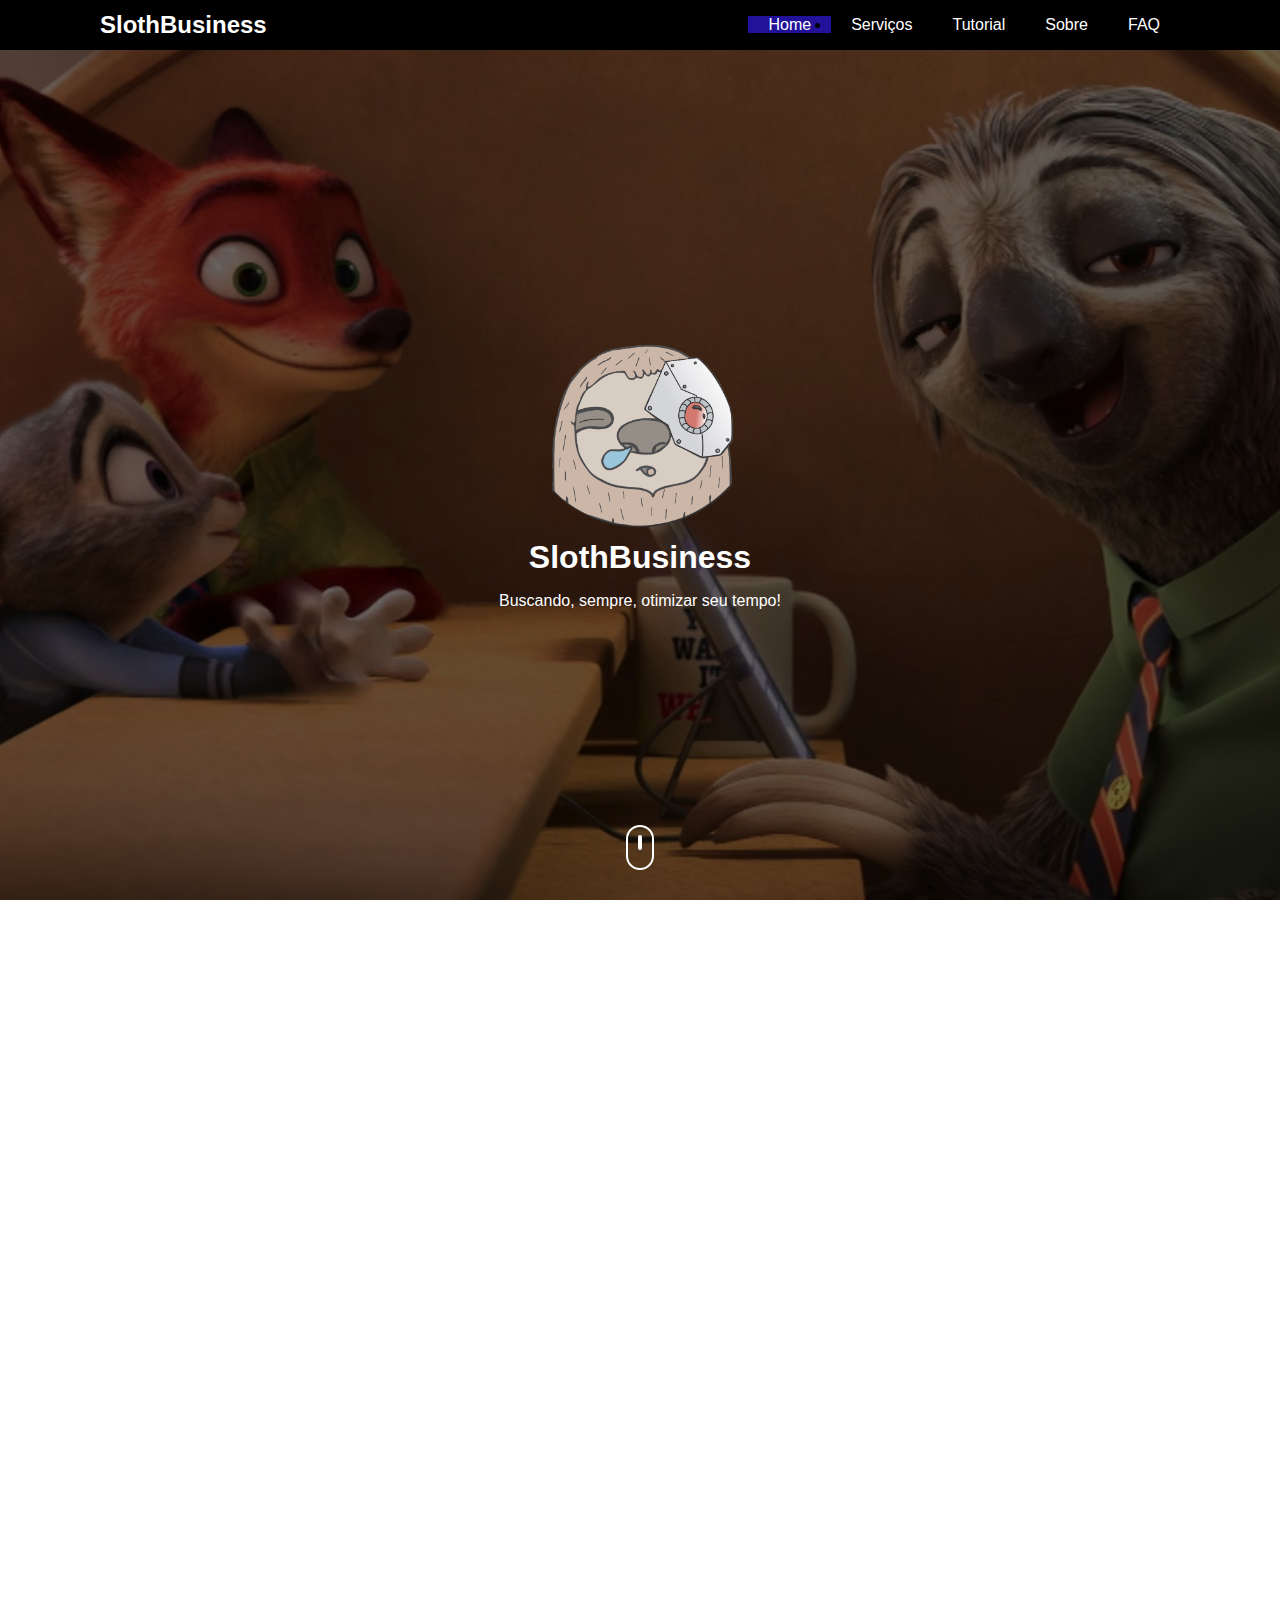
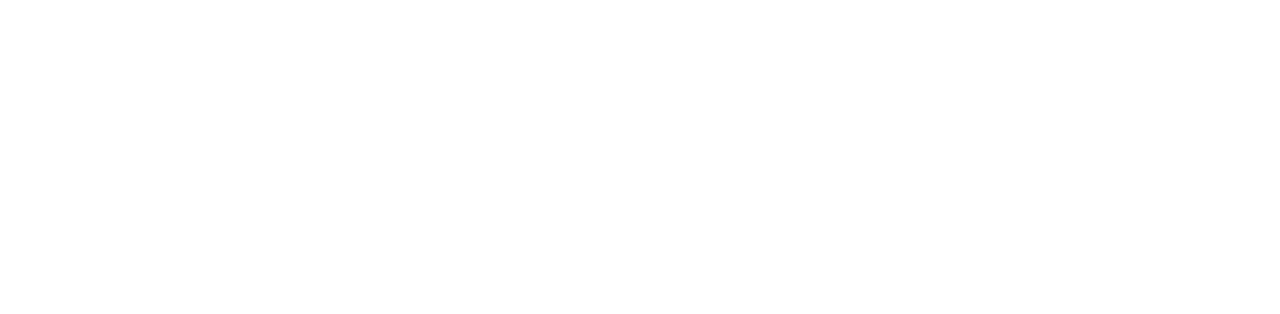
<file: index.html>
<html>

<head>
    <title>SlothView</title>
    <meta charset="UTF-8" name="viewport" content="width=device-width, initial-scale=1.0">
    <link rel="stylesheet" href="estilo.css">
    <link rel="stylesheet" href="https://use.fontawesome.com/releases/v5.8.2/css/all.css"
        integrity="sha384-oS3vJWv+0UjzBfQzYUhtDYW+Pj2yciDJxpsK1OYPAYjqT085Qq/1cq5FLXAZQ7Ay" crossorigin="anonymous">
</head>

<body>
    <!--Cabeçalho OK!!!!!!!!!-->
    <section id="Cabecalho">
        <div class="caixa"></div>
        <div class="usuario">
            <img src="imagens/oie_transparent.png">
            <h1>SlothBusiness</h1>
            <p>Buscando, sempre, otimizar seu tempo!</p>
        </div>
        <div class="scroll">
            <div class="barra-scroll">
                <a href=""><span></span>
                </a>
            </div>
        </div>
    </section>
    <!--NavBar-->
    <header>
        <div class="logo">SlothBusiness</div>
        <nav>
            <ul>
                <li><a href="index.html" class="active">Home</a></li>
                <li><a href="new-servicos.html">Serviços</a></li>
                <li><a href="tutorial.html">Tutorial</a></li>
                <li><a href="sobre.html">Sobre</a></li>
                <li><a href="faq.html">FAQ</a></li>
            </ul>
        </nav>
    </header>
    <!--Sobre-->
    <div class="Sobre-classe" id="sobre">
        <div class="row">
            <div class="menu">
                <img src="imagens/equipe.png" width="900" height="450" class="teste2-img">
            </div>
            <div class="conteudo">
                <h2>Conheça um pouco mais sobre nós!</h2>
                <p> Somos uma empresa de tecnologia dedicada a transformar vidas e tornar sonhos em realidade por meio
                    de softwares, dinâmicos, intuitivos e de alta qualidade, que buscam transformar a sua preguiça em
                    produtividade. Buscamos,ainda, sempre inovar em nossos campos de atuação, incrementando nossos
                    softwares nas mais diversas áreas.</p>
                <p> Além disso, sempre estamos à procura de:</p>
                <p><i class="far fa-check-circle"></i>Garantir um ambiente divertido e agradavél em nossos softwares.
                </p>
                <p><i class="far fa-check-circle"></i>Ampliar nosso campo de atuação.</p>
                <p><i class="far fa-check-circle"></i>Entregar satisfação e qualidade.</p>
                <p>Desde nossa criação, estabelecemos algumas metas a serem batidas ao longo da nossa atuação. Confira
                    algumas, junto da porcentagem de realização de cada uma:</p>
                <div class="row">
                    <div class="coluna2">
                        <h4>Mais de 900 mil usuários:</h4>
                        <div class="meter">
                            <span style="width: 75%"></span>
                        </div>
                    </div>
                </div>
                <div class="row">
                    <div class="mano">
                        <div class="coluna2">
                            <h4>Mais de 1 milhão de downloads:</h4>
                            <div class="meter">
                                <span style="width: 99%"></span>
                            </div>
                        </div>
                    </div>
                </div>
                <div class="row">
                    <div class="man">
                        <div class="coluna2">
                            <h4>Prêmio Software do Ano:</h4>
                            <div class="meter">
                                <span style="width: 99%"></span>
                            </div>
                        </div>
                    </div>
                </div>
            </div>
        </div>
    </div>
    <!--Serviços-->
    <div class="Servicos" id="servicos">
        <div class="container">
            <h1>Serviços oferecidos</h1>
            <p class="resumo">Confira nossos produtos!</p>
            <div class="row">
                <div class="coluna1">
                    <div class="servicos-caixa">
                        <span><i class="fa fa-suitcase"></i>SlothView</span>
                        <p>Aplicativo para procrastinadores</p>
                    </div>
                </div>
                <div class="coluna2">
                    <div class="servicos-caixa">
                        <span><i class="fas fa-code"></i>SlothCode</span>
                        <p>Aplicativo para programadores</p>
                    </div>
                </div>
                <div class="coluna3">
                    <div class="servicos-caixa">
                        <span><i class="fa fa-heartbeat"></i>SlothHealth</span>
                        <p>Aplicativo para quem quer cuidar da saúde</p>
                    </div>
                </div>
            </div>
        </div>
    </div>
    <!--Contato-->
    <footer>
        <div class="Contato" id="contato">
            <div class="container">
                <h1>Contate-nos</h1>
                <div class="row">
                    <div class="coluna4">
                        <i class="fab fa-facebook"></i>
                        <p>SlothBusiness</p>
                    </div>
                    <div class="coluna4">
                        <i class="fab fa-instagram"></i>
                        <p>SlothBusiness</p>
                    </div>
                    <div class="coluna4">
                        <i class="fa fa-envelope"></i>
                        <p>SlothBusiness@ufc.br</p>
                    </div>
                </div>
            </div>
            <div class="footer">
                <p>SlothBusiness<i class="fas fa-copyright">2019</i></p>
            </div>
        </div>
    </footer>
    </section>
</body>

</html>
</file>
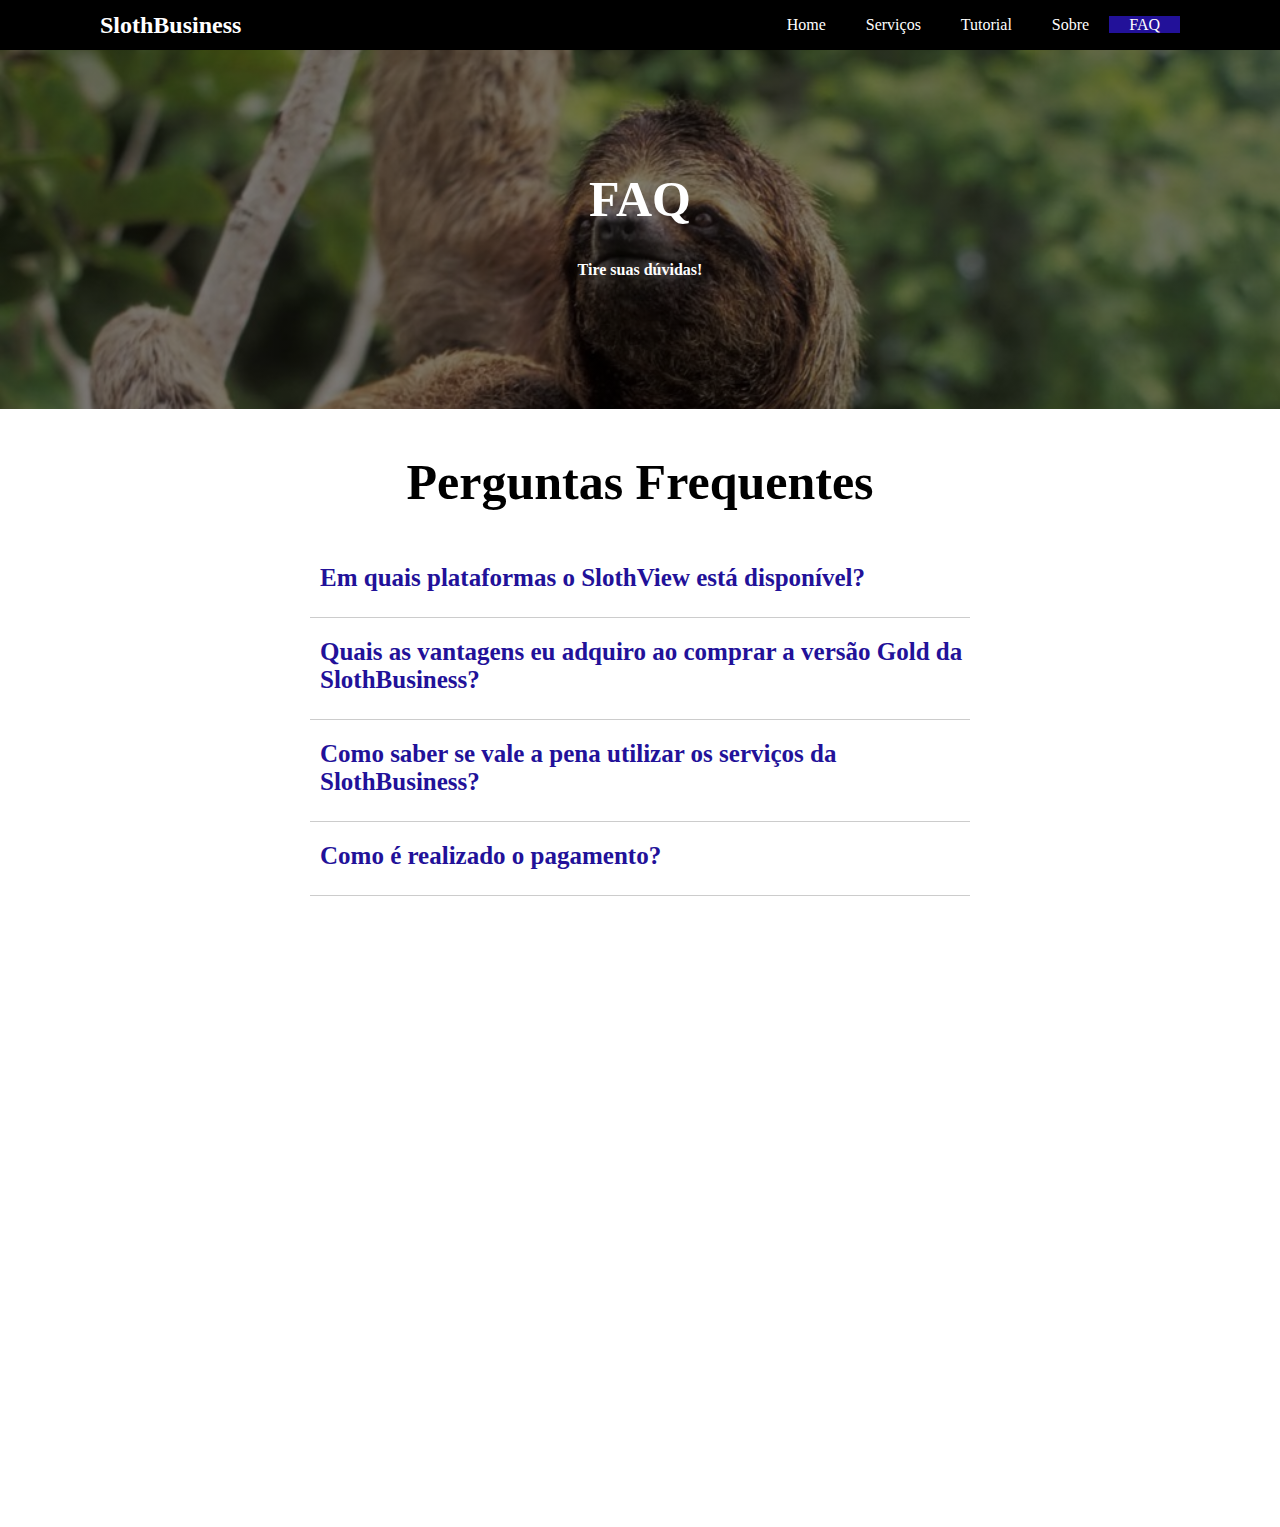
<file: faq.html>
<html>

<head>
    <title>SlothView</title>
    <meta charset="UTF-8" name="viewport" content="width=devide-width, initial-scale=1.0">
    <link rel="stylesheet" href="estilofaq.css">
    <link rel="stylesheet" href="https://use.fontawesome.com/releases/v5.8.2/css/all.css"
        integrity="sha384-oS3vJWv+0UjzBfQzYUhtDYW+Pj2yciDJxpsK1OYPAYjqT085Qq/1cq5FLXAZQ7Ay" crossorigin="anonymous">
</head>

<body>
    <!--NavBar-->
    <header>
        <div class="logo">SlothBusiness</div>
        <nav>
            <ul>
                <li><a href="index.html">Home</a></li>
                <li><a href="new-servicos.html">Serviços</a></li>
                <li><a href="tutorial.html">Tutorial</a></li>
                <li><a href="sobre.html">Sobre</a></li>
                <li><a href="faq.html" class="active">FAQ</a></li>
            </ul>
        </nav>
    </header>
    <!--Faq-->
    <div class="banner-imagem">
        <div class="banner-texto">
            <h1 style="font-size:50px">FAQ</h1>
            <h4>Tire suas dúvidas!</h4>
        </div>
    </div>
    <div class="main">
        <section class="faq">
            <h1 class="faq_h1">Perguntas Frequentes</h1>
            <div class='question'>
                <input type='checkbox' id='question-1'>
                <label class="perguntas_texto" for='question-1'>Em quais plataformas o SlothView está disponível?</label>
                <div class='answer'>
                    - Linux, Windows, Android e iOS.
                </div>
            </div>

            <div class='question'>
                <input type='checkbox' id='question-2'>
                <label for='question-2'>Quais as vantagens eu adquiro ao comprar a versão Gold da SlothBusiness?</label>
                <div class='answer'>
                    - Ao comprar SlothGold o cliente adquire todos os serviços da SlothBusiness, que incluem SlothView,
                    SlothHealth e SlothCode. Além de um desconto pelos produtos e serviços anuais.
                </div>
            </div>
            <div class='question'>
                <input type='checkbox' id='question-3'>
                <label for='question-3'>Como saber se vale a pena utilizar os serviços da SlothBusiness?</label>
                <div class='answer'>
                    - A SlothBusiness permite a novos usuários 1 mês de teste gratuito de todos os serviços, para que o
                    cliente possa experimentar e avaliar os produtos.
                </div>
            </div>
            <div class='question'>
                <input type='checkbox' id='question-4'>
                <label for='question-4'>Como é realizado o pagamento?</label>
                <div class='answer'>
                    - O pagamento da mensalidade ou do plano anual é realizado atráves do Boleto Bancário, Débito ou
                    Crédito.
                </div>
            </div>
            <div class='question'>
                <input type='checkbox' id='question-5'>
                <label class="perguntas_texto" for='question-5'>Como funciona o cancelamento?</label>
                <div class='answer'>
                    - O cancelamento pode ser feito através do email: cancelamento@slothbusiness.com, e se for um plano
                    anual, nós devolveremos o valor dos meses remanecentes.
                </div>
            </div>

            <div class='question'>
                <input type='checkbox' id='question-6'>
                <label for='question-6'>Posso assinar mais de um serviço ao mesmo tempo?</label>
                <div class='answer'>
                    - Claro que pode. Nós possuimos pacotes do tamanho perfeito para você e, se não gostar dos pacotes, você
                    pode comprar indivudualmente os produtos do seu interesse.
                </div>
            </div>
            <div class='question'>
                <input type='checkbox' id='question-7'>
                <label for='question-7'>Posso acessar minha conta SlothView em múltiplos dispositivos?</label>
                <div class='answer'>
                    - A SlothBusiness pensando na sua comodidade permite que uma mesma conta seja acessada em múltiplos
                    dispositivos de acordo com sua necessidade.
                </div>
            </div>
            <div class='question'>
                <input type='checkbox' id='question-8'>
                <label for='question-8'>Posso confiar nos produtos SlothBusiness?</label>
                <div class='answer'>
                    - A nossa empresa é formada por profissionais de alto nível da Universidade Federal do Ceará, formados
                    em Computação, além de sermos referência no mundo todo com os nossos softwares.
                    Se você ainda não confia nos nossos produtos, experimente o mês grátis.
                </div>
            </div>
        </div>
    </section>


    <!--Contato-->
    <div class="Contato" id="contato">
        <div class="container">
            <h1>Contate-nos</h1>
            <div class="row">
                <div class="coluna4">
                    <i class="fab fa-facebook"></i>
                    <p>SlothBusiness</p>
                </div>
                <div class="coluna4">
                    <i class="fab fa-instagram"></i>
                    <p>SlothBusiness</p>
                </div>
                <div class="coluna4">
                    <i class="fa fa-envelope"></i>
                    <p>SlothBusiness@ufc.br</p>
                </div>
            </div>
        </div>
        <div class="footer">
            <p>SlothBusiness<i class="fas fa-copyright">2019</i></p>
        </div>
    </div>
    </section>
</body>

</html>
</file>
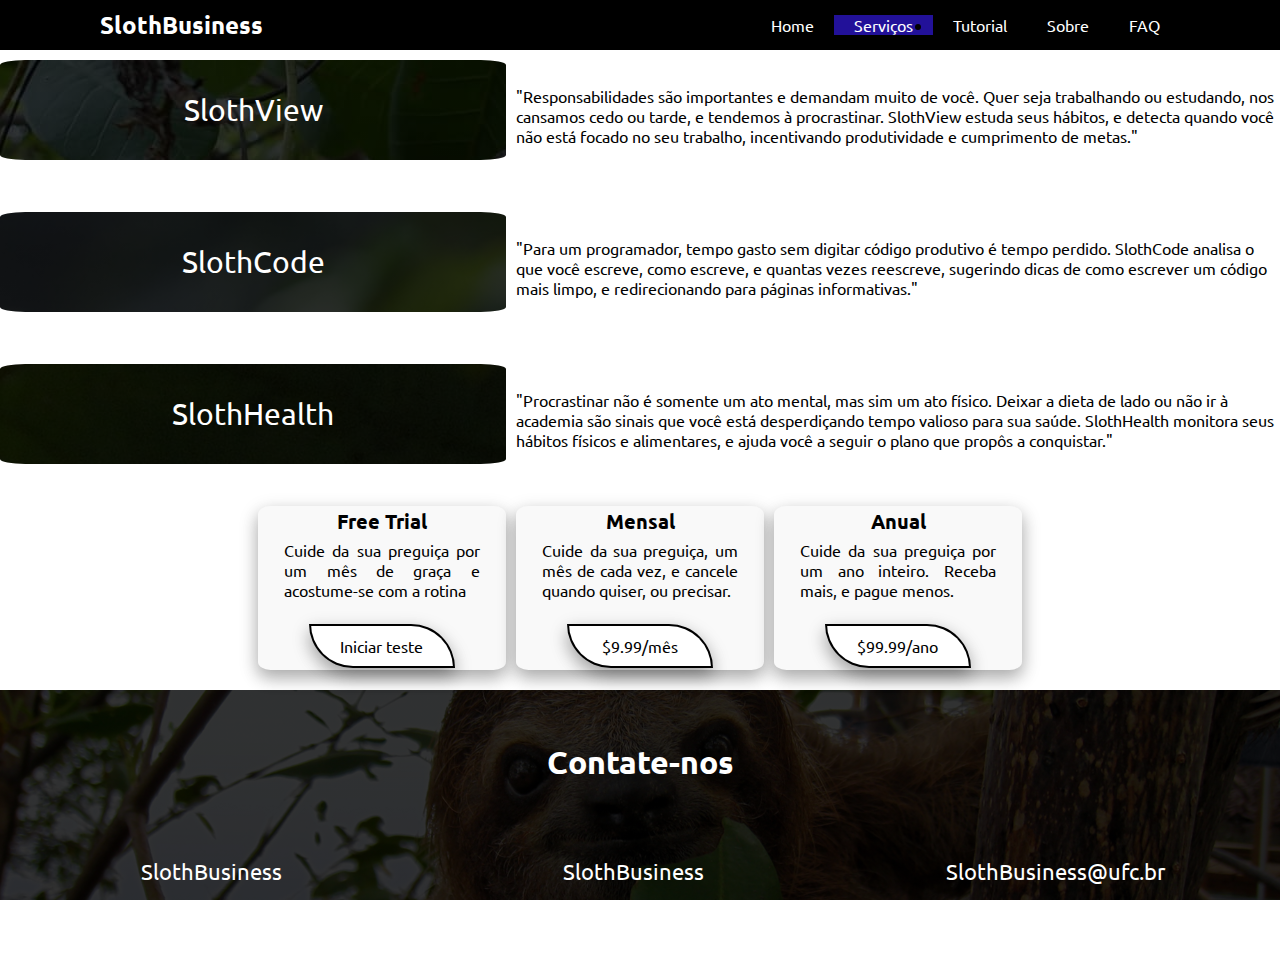
<file: new-servicos.html>
<!DOCTYPE html>
<html lang="en">
<head>
    <meta charset="UTF-8">
    <meta name="viewport" content="width=device-width, initial-scale=1.0"></meta>
    <title>Serviços - SlothBusiness</title>
    <link rel="stylesheet" href="https://use.fontawesome.com/releases/v5.8.2/css/all.css" integrity="sha384-oS3vJWv+0UjzBfQzYUhtDYW+Pj2yciDJxpsK1OYPAYjqT085Qq/1cq5FLXAZQ7Ay" crossorigin="anonymous">
    <link rel="stylesheet" href="https://fonts.googleapis.com/css?family=Ubuntu&display=swap"> 
    <link rel="stylesheet" href="estilo.css">
    <link rel="stylesheet" href="./new-servicos.css">
</head>
<body>
    <header>
            <div class="logo">SlothBusiness</div>
            <nav>
                <ul>
                    <li><a href="index.html">Home</a></li>
                    <li><a href="new-servicos.html" class="active">Serviços</a></li>
                    <li><a href="tutorial.html">Tutorial</a></li>
                    <li><a href="sobre.html">Sobre</a></li>
                    <li><a href="faq.html">FAQ</a></li>
                </ul>
            </nav>
        </header>
    <main>
        <div class="wrapper">
            <div class="title1">
                <div class="aux">
                    <span>SlothView</span>
                </div>
            </div>
            <div class="description1">
                <p class="descricao">"Responsabilidades são importantes e demandam muito de você.
                    Quer seja trabalhando ou estudando, nos cansamos cedo ou tarde, e tendemos à
                    procrastinar. SlothView estuda seus hábitos, e detecta quando você não está focado
                    no seu trabalho, incentivando produtividade e cumprimento de metas."
                </p>
            </div>
            <div class="title2">
                <div class="aux">
                    <span>SlothCode</span>
                </div>
            </div>
            <div class="description2">
                <p class="descricao">"Para um programador, tempo gasto sem digitar código produtivo é
                    tempo perdido. SlothCode analisa o que você escreve, como escreve, e quantas vezes
                    reescreve, sugerindo dicas de como escrever um código mais limpo, e
                    redirecionando para páginas informativas."
                </p>
            </div>
            <div class="title3">
                <div class="aux">
                    <span>SlothHealth</span>
                </div>
            </div>
            <div class="description3">
                <p class="descricao">"Procrastinar não é somente um ato mental, mas sim um ato físico.
                    Deixar a dieta de lado ou não ir à academia são sinais que você está desperdiçando
                    tempo valioso para sua saúde. SlothHealth monitora seus hábitos físicos e alimentares,
                    e ajuda você a seguir o plano que propôs a conquistar."
                </p>
            </div>
            <div class="pgto1">
                <div class="tipo-pgto">Free Trial</div>
                <div class="desc-pgto">Cuide da sua preguiça por um mês de graça e acostume-se com a rotina</div>
                <div class="button-pgto">Iniciar teste</div>
            </div>
            <div class="pgto2">
                <div class="tipo-pgto">Mensal</div>
                <div class="desc-pgto">Cuide da sua preguiça, um mês de cada vez, e cancele quando quiser, ou precisar.
                </div>
                <div class="button-pgto">$9.99/mês</div>    
            </div>
            <div class="pgto3">
                <div class="tipo-pgto">Anual</div>
                <div class="desc-pgto">Cuide da sua preguiça por um ano inteiro. Receba mais, e pague menos.
                </div>
                <div class="button-pgto">$99.99/ano</div>
            </div>
        </div>
    </main>
    <footer>
        <div class="contato" id="contato">
            <div class="container">
                <h1>Contate-nos</h1>
                <div class="row">
                    <div class="coluna4">
                        <i class="fab fa-facebook"></i>
                        <p>SlothBusiness</p>
                    </div>     
                    <div class="coluna4">
                        <i class="fab fa-instagram"></i>
                        <p>SlothBusiness</p>
                    </div>
                    <div class="coluna4">
                        <i class="fa fa-envelope"></i>
                        <p>SlothBusiness@ufc.br</p>
                    </div>
                </div>
            </div>
            <div class="footer">
                <p>SlothBusiness<i class="fas fa-copyright">2019</i></p>
            </div>
        </div>
    </footer>
</body>
</html>
</file>
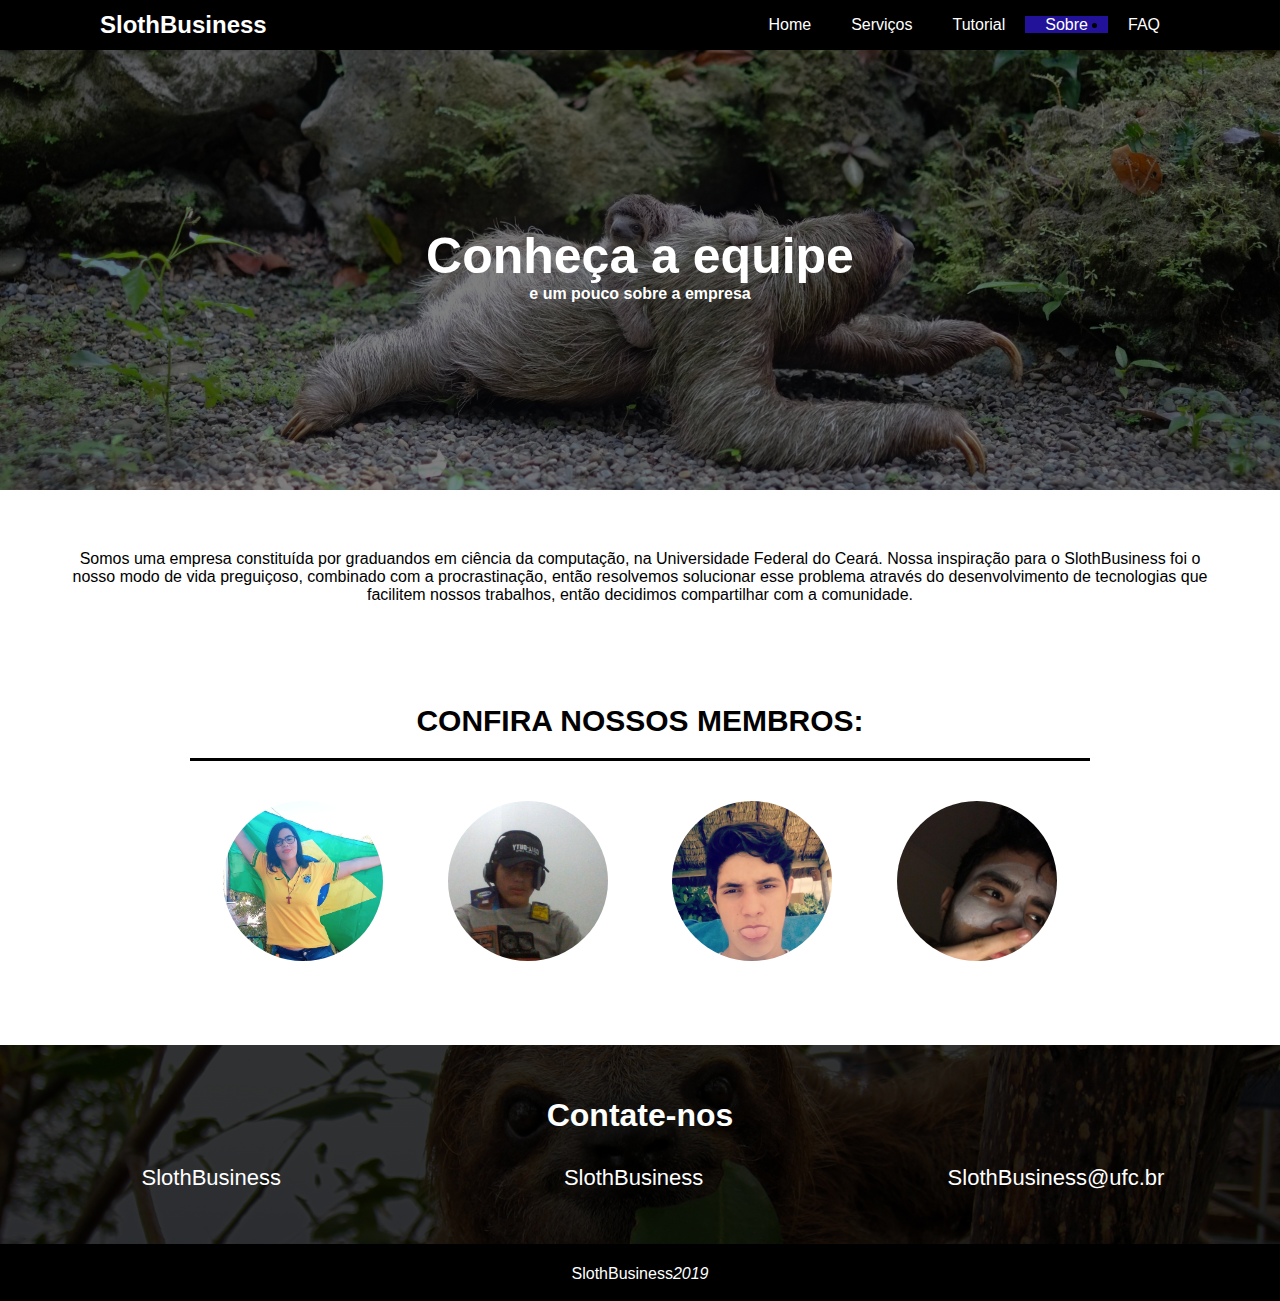
<file: sobre.html>
<html>

<head>
    <title>SlothView</title>
    <meta charset="UTF-8" name="viewport" content="width=devide-width, initial-scale=1.0">
    <link rel="stylesheet" href="estilo_sobre.css">
    <link rel="stylesheet" href="https://use.fontawesome.com/releases/v5.8.2/css/all.css"
        integrity="sha384-oS3vJWv+0UjzBfQzYUhtDYW+Pj2yciDJxpsK1OYPAYjqT085Qq/1cq5FLXAZQ7Ay" crossorigin="anonymous">
</head>

<body>
    <header>
        <div class="logo">SlothBusiness</div>
        <nav>
            <ul>
                <li><a href="index.html">Home</a></li>
                <li><a href="new-servicos.html">Serviços</a></li>
                <li><a href="tutorial.html">Tutorial</a></li>
                <li><a href="sobre.html" class="active">Sobre</a></li>
                <li><a href="faq.html">FAQ</a></li>
            </ul>
        </nav>
    </header>
    <div class="banner-imagem">
        <div class="banner-texto">
            <h1 style="font-size:50px">Conheça a equipe</h1>
            <h4>e um pouco sobre a empresa</h4>
        </div>
    </div>
    <div class="titulo">
        <p>Somos uma empresa constituída por graduandos em ciência da computação, na Universidade Federal do Ceará. Nossa inspiração para o SlothBusiness foi o nosso modo de vida preguiçoso, combinado com a procrastinação, então resolvemos solucionar esse problema através do desenvolvimento de tecnologias que facilitem nossos trabalhos, então decidimos compartilhar com a comunidade.</p>
        <h1>Confira nossos membros:</h1>
        <span class="borda"></span>
        <div class="fotos">
            <a href="#p1"><img src="imagens/amanda.jpg"></a>
            <a href="#p2"><img src="imagens/arthur.jpg"></a>
            <a href="#p3"><img src="imagens/cadu.jpg"></a>
            <a href="#p4"><img src="imagens/gabriel.jpeg"></a>
        </div>
        <div class="section" id="p1">
            <span class="nome">Amanda Cavalcante</span>
            <span class="borda"></span>
            <p>
                Diretora de Marketing
            </p>
        </div>
        <div class="section" id="p2">
            <span class="nome">Arthur Viana</span>
            <span class="borda"></span>
            <p>
                Diretor Administrativo-Financeiro
            </p>
        </div>
        <div class="section" id="p3">
            <span class="nome">Carlos Eduardo</span>
            <span class="borda"></span>
            <p>
                Diretor de Relações Humanas
            </p>
        </div>
        <div class="section" id="p4">
            <span class="nome">Gabriel Urano</span>
            <span class="borda"></span>
            <p>
                Diretor de projetos
            </p>
        </div>
    </div>
    <div class="Contato" id="contato">
        <div class="container">
            <h1>Contate-nos</h1>
            <div class="row">
                <div class="coluna4">
                    <i class="fab fa-facebook"></i>
                    <p>SlothBusiness</p>
                </div>
                <div class="coluna4">
                    <i class="fab fa-instagram"></i>
                    <p>SlothBusiness</p>
                </div>
                <div class="coluna4">
                    <i class="fa fa-envelope"></i>
                    <p>SlothBusiness@ufc.br</p>
                </div>
            </div>
        </div>
        <div class="footer">
            <p>SlothBusiness<i class="fas fa-copyright">2019</i></p>
        </div>
    </div>
</body>

</html>
</file>
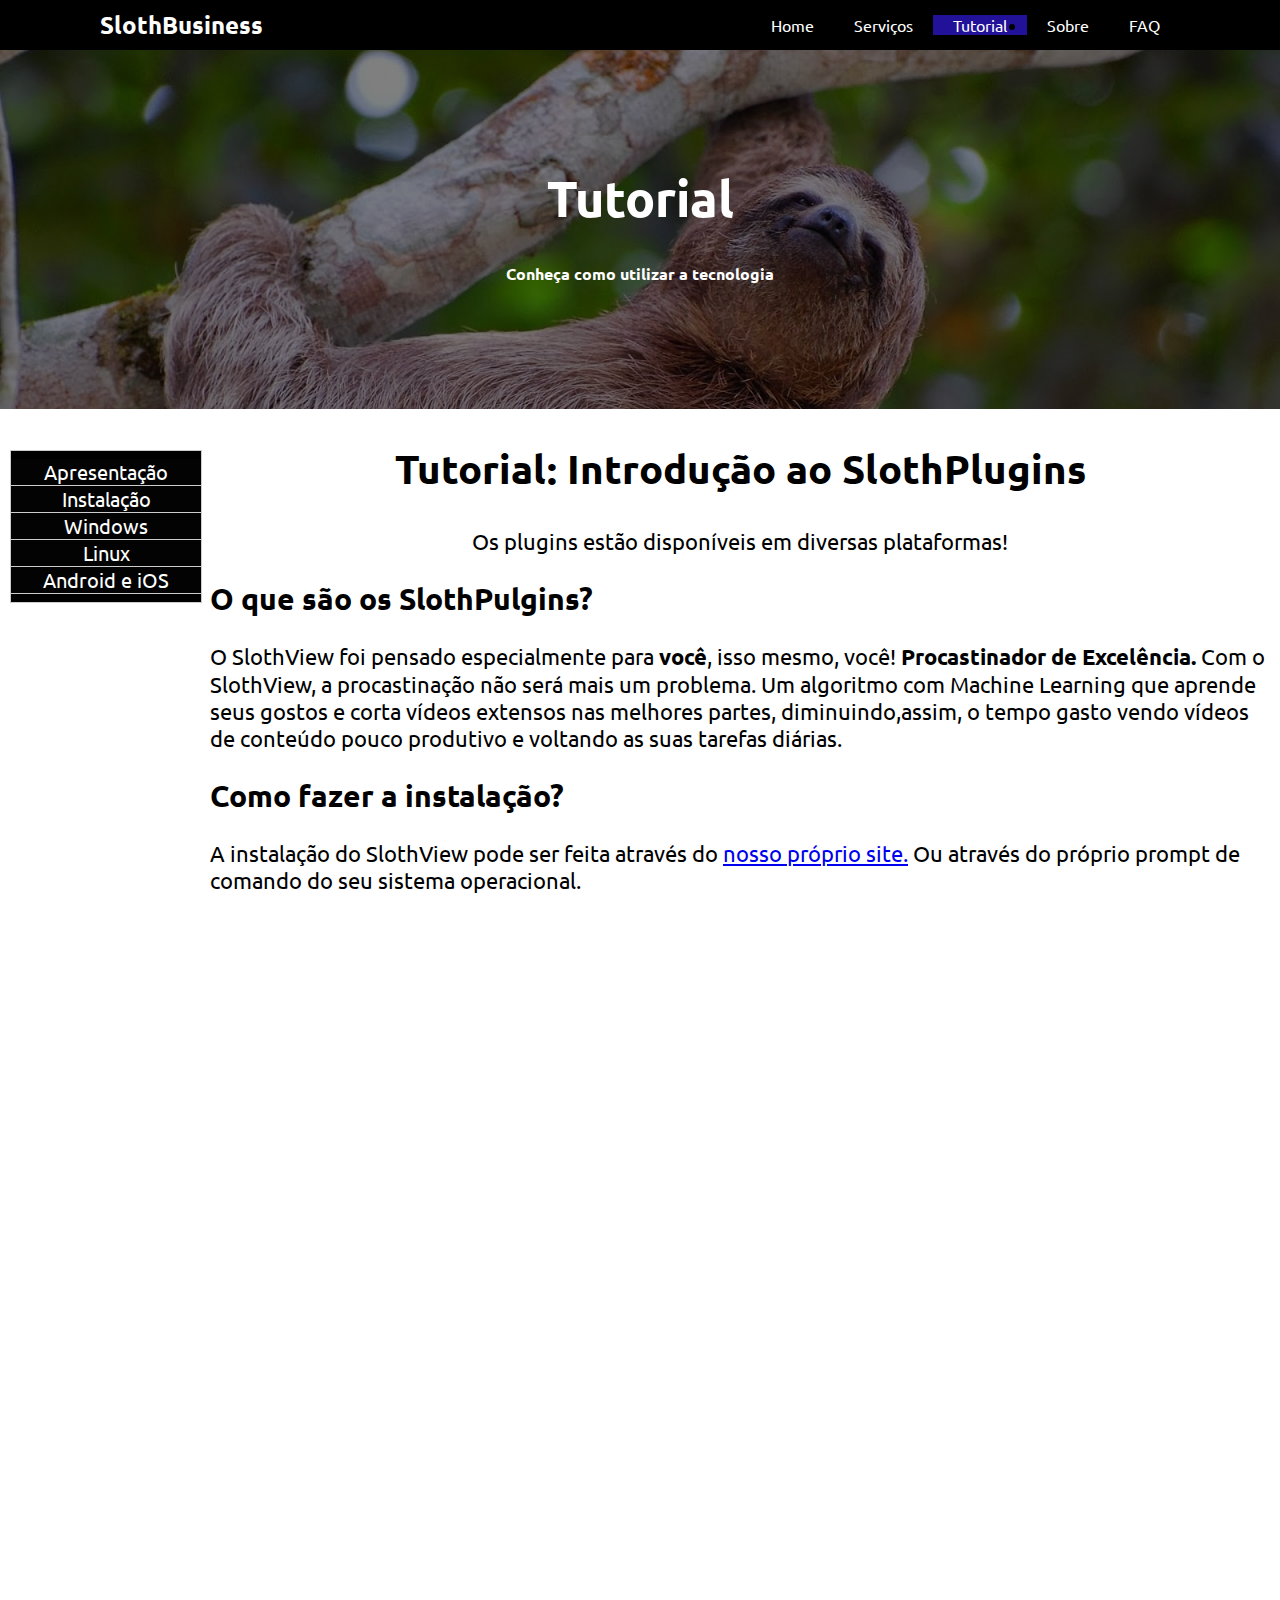
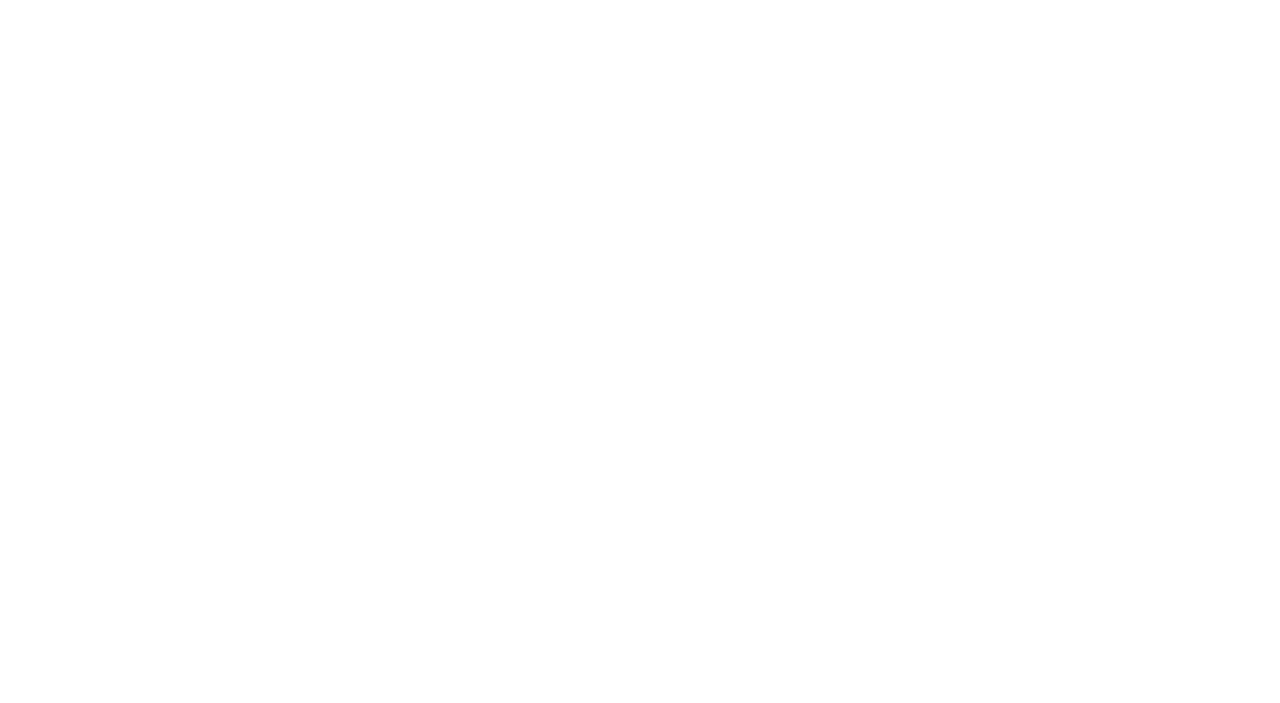
<file: tutorial.html>
<html>

<head>
    <title>SlothView</title>
    <meta charset="UTF-8" name="viewport" content="width=devide-width, initial-scale=1.0">
    <link rel="stylesheet" href="estilo.css">
    <link rel="stylesheet" href="https://use.fontawesome.com/releases/v5.8.2/css/all.css"
        integrity="sha384-oS3vJWv+0UjzBfQzYUhtDYW+Pj2yciDJxpsK1OYPAYjqT085Qq/1cq5FLXAZQ7Ay" crossorigin="anonymous">
    <link href="https://fonts.googleapis.com/css?family=Ubuntu&display=swap" rel="stylesheet">
</head>

<body>
    <!--NavBar-->
    <header>
        <div class="logo">SlothBusiness</div>
        <nav>
            <ul>
                <li><a href="index.html">Home</a></li>
                <li><a href="new-servicos.html">Serviços</a></li>
                <li><a href="tutorial.html" class="active">Tutorial</a></li>
                <li><a href="sobre.html">Sobre</a></li>
                <li><a href="faq.html">FAQ</a></li>
            </ul>
        </nav>
    </header>
    <!--Banner-->
    <div class="banner-imagem">
        <div class="banner-texto">
            <h1 style="font-size:50px">Tutorial</h1>
            <h4>Conheça como utilizar a tecnologia</h4>
        </div>
    </div>
    <section>
        <div class="book-summary">
            <ul class="summary">
                <li id="linha"><a class="link" href="#o_que_e">Apresentação</a></li>
                <li id="linha"><a class="link" href="#instalacao">Instalação</a></li>
                <li id="linha"><a class="link" href="#windows">Windows</a></li>
                <li id="linha"><a class="link" href="#linux">Linux</a></li>
                <li id="linha"><a class="link" href=#android_ios>Android e iOS</a></li>
            </ul>
        </div>

        <div class="main">
            <h2 class="tutorial_h1">Tutorial: Introdução ao SlothPlugins</h2>
            <p id="o_que_e" class="principal">Os plugins estão disponíveis em diversas plataformas!</p>
            <h2 class="titulos_tutorial">O que são os SlothPulgins?</h2>
            <p id="instalacao">O SlothView foi pensado especialmente para <strong>você</strong>, isso mesmo, você!
                <strong>Procastinador
                    de Excelência.</strong> Com o SlothView, a procastinação não será mais um problema. Um algoritmo com
                Machine Learning
                que aprende seus gostos e corta vídeos extensos nas melhores partes, diminuindo,assim, o tempo gasto
                vendo
                vídeos de
                conteúdo pouco produtivo e voltando as suas tarefas diárias.</p>
            <h2 class="titulos_tutorial">Como fazer a instalação?</h2>
            <p>A instalação do SlothView pode ser feita através do <a href="download.html">nosso próprio site.</a> Ou
                através do próprio prompt de comando do seu sistema operacional.</p>
            <h2 id="windows" class="titulos_tutorial">Windows ou Linux</h2>
            <p>Para instalar o SlothView pelo prompt de comando no Windows e no linux, respectivamente, basta digitar os
                códigos abaixo e aguardar a instalação.</p>
            <img class="imagem" src="imagens/tutorial.jpg">
            <img class="imagem" src="imagens/tutoriallinux.jpg">
            <h2 id="android_ios" class="titulos_tutorial"> Android e IOS</h2>
            <p>Para instalar no seu dipositivo Android ou iOS, é só fazer o download atráves do <a
                    href="download.html">nosso próprio site</a>, ou fazer download pela Play Store ou App Store,
                respectivamente.</p>
        </div>
    </section>
    <!--Contato-->
    <footer>
        <div class="Contato" id="contato">
            <div class="container">
                <h1>Contate-nos</h1>
                <div class="row">
                    <div class="coluna4">
                        <i class="fab fa-facebook"></i>
                        <p>SlothBusiness</p>
                    </div>
                    <div class="coluna4">
                        <i class="fab fa-instagram"></i>
                        <p>SlothBusiness</p>
                    </div>
                    <div class="coluna4">
                        <i class="fa fa-envelope"></i>
                        <p>SlothBusiness@ufc.br</p>
                    </div>
                </div>
            </div>
            <div class="footer">
                <p>SlothBusiness<i class="fas fa-copyright">2019</i></p>
            </div>
        </div>
    </footer>
    </section>
</body>

</html>
</file>
<file: estilo.css>
*{
    font-family: 'Ubuntu', sans-serif;
}
html,body{
    width:100%;
    height:100%;
    margin:0px;
    padding:0px;
    overflow-x: hidden;
}
/*----------Cabeçalho---------*/
#Cabecalho{
    height: 100vh;
    background: linear-gradient(rgba(0,0,0,0.6), rgba(0,0,0,0.6)),url(imagens/teste3.jpeg);
    background-position: center;
    background-size:cover;
    background-attachment: fixed;
    text-align:center;
    position:relative;
}
.usuario{
    top:50%;
    left:50%;
    transform: translate(-50%,-50%);
    position: absolute;
    text-align:center;
}
.usuario img{
    border-radius: 50%;
    width:250px;
    border:2px solid transparent;
    position: center;
}
.usuario h1{
    color: #fff;
    font-weight: bold;
    margin:10px;
}
.usuario p{
    color:#fff
}
.scroll{
    bottom: 30px;
    position: absolute;
    left:50%;
    transform: translateX(-50%);
    border: 2px solid #fff;
    padding: 10px 10px 20px;
    border-radius: 30px;
}
.barra-scroll span{
    border:2px solid #fff;
    font-size: 10px;
    border-radius:30px;
}
.barra-scroll{
    animation: mover 1s infinite alternate;
}
@keyframes mover{
    0%{transform: translateY(0);}
    100%{transform: translateY(10px);}
}
header{
    position:fixed;
    top:0;
    left:0;
    padding:0 100px;
    background:#000;
    width:100%;
    box-sizing: border-box;
    z-index:1;
}
header .logo{
    color:#fff;
    height:50px;
    line-height:50px;
    font-size:24px;
    float:left;
    font-weight:bold;
}
header nav{
    float:right;
}
header nav ul{
    margin:0;
    padding:0;
    display:flex;
}
header nav ul li a{
    height:50px;
    line-height:50px;
    padding:0 20px;
    color:#fff;
    text-decoration:none;
}
header nav ul li a:hover, header nav ul li a.active{
    color:#fff;
    background: #221199;
}
.menu-toggle{
    color:#000;
    float:right;
    line-height:50px;
    font-size:24px;
    cursor:pointer;
    display:none;
}
/*--Serviços--*/
.servicos{
    padding-top:100px;
    padding-bottom:50px;
}
.servicos .resumo{
    text-align:center;
}
.servicos h1{
    margin-bottom: 15px;
    position: relative;
    top: 50%;
    margin-top:-25px;
    left:46.5%;
    margin-left:-100px;
}
.servicos-caixa{
    background: #f9f9f9;
    padding:10px;
    margin-top: 20px;
    border-top-right-radius: 50px;
    border-bottom-left-radius: 50px;
    width:500px;
    margin-left:60px;
}
.servicos-caixa .fa{
    margin: 0 10px;
    font-size: 20px;
}
.servicos-caixa span{
    margin: 170px;
    font-size:20px;
    font-weight: bold;
    text-align:relative;
}
.servicos-caixa p{
    font-size: 15px;
    margin-top:20px;
    color: #777;
    text-align:center;
}
.servicos-caixa:hover{
    background: #000;
    color: #fff;
    border-top-right-radius: 0;
    border-bottom-left-radius: 0;
    border-top-left-radius: 50px;
    border-bottom-right-radius: 50px;
    transition: 1s;
}
.servicos-caixa:hover p{
    color: #fff;
}
.coluna1{
    background-color: white;
    margin-top: 1px;
    float: left;
    width: 33%; 
    height: 200px; 
}
.coluna2{
    background-color: white;
    margin-top: 1px;
    float: left;
    width: 33%; 
    height: 200px; 
}
.coluna3{
    background-color: white;
    margin-top: 1px;
    float: left;
    width: 34%; 
    height: 200px; 
}
/*--Contato--*/
.contato{
    padding-top: 50px;
    background: linear-gradient(rgba(0,0,0,0.8), rgba(0,0,0,0.8)),url(imagens/slothservicos.jpg);
    background-position: center;
    background-size:cover;
    background-attachment: local;
    color: #fff;
}
.contato .container h1{
    margin-top:2px;
}
.contato .row{
    padding:30px 0;
    font-size: 22px;
}
.footer{
    background: #000;
    height: 55px;
    margin-top: 50px;
    color: #fff;
    padding-top:2px;
}
.footer p{
    text-align:center;
}
.coluna4{
    background-color: transparent;
    margin-top:1px;
    float: left;
    width:33%;
    height: 100px;
    text-align:center;
}
.contato .container{
    text-align:center;
}
/*--Sobre--*/
.sobre .coluna-1{
    width:50%;
    height:100px;
}
.sobre .coluna0{
    width:50%;
    height:100px;
}
.menu{
    background-color: white;
    margin-top: 1px;
    float: left;
    width: 50%; 
    height: 500px; 
}
.conteudo{
    background-color: white;
    float: right;
    margin-top: 2px;
    width: 50%;
    height: 500px;
}
.conteudo h2{
    text-align:center;
}
.conteudo p{
    text-align:left;
    margin-top:1px;
}
.conteudo .meter{
    height:7px;
    position:right;
    background: #555;
    -moz-border-radius:25px;
    -webkit-border-radius:25px;
    border-radius:25px;
    padding:10px;
    box-shadow: inset 0 -1px 1px rgba(255,255,255,0.3);
    width:200px
}
.conteudo .meter > span {
    display:block;
    height: 100%;
    border-top-right-radius: 8px;
    border-bottom-right-radius: 8px;
    border-top-left-radius: 20px;
    border-bottom-left-radius: 20px;
    background-color: green;
    background-image: linear-gradient(center bottom,rgb(43,194,83) 37%,rgb(84,240,84) 69%);
    box-shadow: inset 0 2px 9px  rgba(255,255,255,0.3),inset 0 -2px 6px rgba(0,0,0,0.4);
    position: right;
    overflow: hidden;
}
.conteudo .mano{
    margin-top:14px;
    font-size:16;
    margin-left:-90px;
}
.conteudo .man{
    margin-top:14px;
    font-size:16;
    margin-left:75px;
}
.tutorial_h1{
    font-size: 40px;
    text-align: center;
    position: relative;
}
.tutorial{
    background-color:white;
    margin-bottom: 20px;
    padding: 10px;
    float: center;
    width: 1000px;
    margin-left: auto;
    margin-right: auto;
    margin-top:30px;
}
.tutorial p{
    text-align:left;
    font-size:20px;
}
.link{
    text-decoration: none;
    color: white;
}
.imagem{
    width:660px;
    margin-left:170px;
}
.banner-imagem {
    background-image: linear-gradient(rgba(0, 0, 0, 0.5), rgba(0, 0, 0, 0.5)), url("imagens/preguica3.jpeg");
    height: 41%;
    background-position: fixed;
    background-repeat: no-repeat;
    background-size: cover;
    position: right;
    margin-top:40px;
}
  
.banner-texto {
    text-align: center;
    position: relative;
    top: 50%;
    left: 50%;
    transform: translate(-50%, -50%);
    color: white;
}
.lateral {
    width: 140px;
    position: absolute;
    top: 450px;
    left: 10px;
    background: #000;
    padding: 8px 0;
    border-radius:40px;
}
  
.lateral a {
    padding: 6px 8px 6px 16px;
    text-decoration: none;
    font-size: 25px;
    color: #fff;
    display: block;
    text-align:center;
}
  
.book-summary a:hover {
    color: #221199;
}
.main {
    margin-left: 200px;
    font-size: 28px;
    padding: 0px 10px;
}
.main .tutorial_h1{
    text-align:center;
}
.main .titulos_tutorial{
    text-align:left;
    font-size:30px;
}
.main .principal{
    font-size:22px;
    text-align:center;
}
.main .imagem{
    width:600px;
    height:400px;
}
.main p{
    font-size: 22px;
}
.book-summary{
    width: 190px;
    position: absolute;
    top: 450px;
    left: 10px;
    background: #000;
    padding: 8px 0;
    float: left;
    border: 1px solid #CCC;
    text-align: center;   

}
.summary{
    margin: 0; padding: 0px;
    text-align:center;
    font-size: 20px;
    list-style-type: none;
    background: rgb(3, 3, 3);
    color: rgb(255, 255, 255);
    position: center;
}
#linha{
    border-bottom: 1px solid #CCC;
    
}
</file>
<file: estilofaq.css>
html,body{
    width:100%;
    height:100%;
    margin:0px;
    padding:0px;
    overflow-x: hidden;
}
.faq{
    background-color:white;
    margin-bottom: 20px;
    padding: 10px;
    float: center;
    width: 660px;
    margin-right: auto;
    margin-left: auto;
}
.faq_h1{
    font-size: 50;
    text-align: center;
    position: center;

}
.question {
    border-bottom: 1px solid #ccc;
    padding: 20px 0;
    
  }
  
.question input,.question .answer { 
    display: none 
}
  
.question label {
    display: inline-block;
    font-weight: bold;
    margin-bottom: 5px;
    width: 100%;
    margin-left: 10;
    font-size: 25px;
    color: #221199;
}
  
.question input:checked ~ .answer {
    display: block;
    margin-left: 20;
    font-size: 20px;
    font-style: bold;
}
header{
    position:fixed;
    top:0;
    left:0;
    padding:0 100px;
    background:#000;
    width:100%;
    box-sizing: border-box;
    z-index:1;
}
header .logo{
    color:#fff;
    height:50px;
    line-height:50px;
    font-size:24px;
    float:left;
    font-weight:bold;
}
header nav{
    float:right;
}
header nav ul{
    margin:0;
    padding:0;
    display:flex;
}
header nav ul li a{
    height:50px;
    line-height:50px;
    padding:0 20px;
    color:#fff;
    text-decoration:none;
}
header nav ul li a:hover, header nav ul li a.active{
    color:#fff;
    background: #221199;
}
.menu-toggle{
    color:#000;
    float:right;
    line-height:50px;
    font-size:24px;
    cursor:pointer;
    display:none;
}
.contato{
    padding-top: 50px;
    background: linear-gradient(rgba(0,0,0,0.8), rgba(0,0,0,0.8)),url(imagens/slothservicos.jpg);
    background-position: center;
    background-size:cover;
    background-attachment: local;
    color: #fff;
}
.contato .container h1{
    margin-top:2px;
}
.contato .row{
    padding:30px 0;
    font-size: 22px;
}
.footer{
    background: #000;
    height: 55px;
    margin-top: 50px;
    color: #fff;
    padding-top:2px;
}
.footer p{
    text-align:center;
}
.coluna4{
    background-color: transparent;
    margin-top:1px;
    float: left;
    width:33%;
    height: 100px;
    text-align:center;
}
.contato .container{
    text-align:center;
}
.banner-imagem{
    background-image: linear-gradient(rgba(0, 0, 0, 0.5), rgba(0, 0, 0, 0.5)), url("imagens/preguica_faq.jpg");
    height: 41%;
    background-position: fixed;
    background-repeat: no-repeat;
    background-size: cover;
    position: center;
    margin-top:40px;
}
  
.banner-texto{
    text-align: center;
    position: relative;
    top: 50%;
    left: 50%;
    transform: translate(-50%, -50%);
    color: white;
}
</file>
<file: new-servicos.css>
*{font-family: 'Ubuntu', sans-serif;}

.wrapper {
    display: grid;
    grid-template-columns: repeat(5, 1fr);
    grid-gap: 10px;
    grid-auto-rows: minmax(100px, auto);
    margin-top: 20px;
}
.title1, .title2, .title3 {
  margin-top: 40px;
  height: 100px;
  grid-column: 1 / 3;
  text-align: center;
  /* position: relative; */
  background-position:center;
  background-size: cover;
  background-attachment: local;
  border-radius: 5%;
}

.title1 {grid-row: 1; background: linear-gradient(rgba(0,0,0,0.8), rgba(0,0,0,0.8)), url("imagens/slothview.jpg");}
.title2 {grid-row: 2; background: linear-gradient(rgba(0,0,0,0.8), rgba(0,0,0,0.8)), url("imagens/slothcode.jpg");}
.title3 {grid-row: 3; background: linear-gradient(rgba(0,0,0,0.8), rgba(0,0,0,0.8)), url("imagens/slothhealth.jpg");}

.aux{
  color: white;
  text-align: center;
  font-size: 30px;
  position: relative;
  top:50%;
  left:50%;
  transform: translate(-50%,-50%);
}

.description1, .description2, .description3 {
  grid-column: 3 / 6;
  margin-top: 50px;
  vertical-align: middle;
}
.description1 {grid-row: 1;}
.description2 {grid-row: 2;}
.description3 {grid-row: 3;}

.aux-pgto {
  text-align: center;
  float: left;
  position: relative;
}

.button-pgto {
  box-shadow: 0 8px 16px 0 rgba(0,0,0,0.2), 0 6px 20px 0 rgba(0,0,0,0.19);
  padding: 10px 10px;
  width: 50%;
  text-align: center;
  margin:10% 0 0 20%;
  color: black;
  background-color: white;
  border-top-right-radius: 50px;
  border-bottom-left-radius: 50px;
  transition: 0.4s;
  border-style: solid;
  border-color: black;
  border-width: 2px;
}

.button-pgto:hover{
  color: white;
  background-color: black;
  border-top-right-radius: 0;
  border-bottom-left-radius: 0;
  border-top-left-radius: 50px;
  border-bottom-right-radius: 50px;
  transition: 0.4s;
  border-color: transparent;
  cursor: pointer;
  
}


/* Flexbox */

.pgto1, .pgto2, .pgto3 {
  box-shadow: 0 8px 16px 0 rgba(0,0,0,0.2), 0 6px 20px 0 rgba(0,0,0,0.19);
  display: flex;
  float: left;
  flex-direction: column;
  text-align: center;
  margin-top: 30px;
  border-radius: 5%;
  background-color: #f9f9f9;
  border-style: solid;
  border-color: transparent;
  border-width: 2px;
  transition: 0.2s;
}
.desc-pgto {
  margin-left: 10%;
  margin-right: 10%;
  text-align: justify;
}

.pgto1:hover, .pgto2:hover, .pgto3:hover {
  border-style: solid;
  border-color: black;
  transition: 0.2s; 
}

.tipo-pgto {
  text-align: center;
  font-size: 20px;
  margin-bottom: 5px;
  font-weight: bold;

}

.pgto1{grid-column: 2 / 3;}
.pgto2{grid-column: 3 / 4;}
.pgto3{grid-column: 4 / 5;}

@media(max-width: 768px) {
  /* For mobile phones: */
  pgto1 {
    width: 100%;
  }

  pgto2 {
    width: 100%;
  }

  pgto3 {
    width: 100%;
  }
}
/* Footer */

.contato{
  margin-top: 20px;
  padding-top: 50px;
  background: linear-gradient(rgba(0,0,0,0.8), rgba(0,0,0,0.8)),url(imagens/slothservicos.jpg);
  background-position: center;
  background-size:cover;
  background-attachment: local;
  color: #fff;
}
.contato .container h1{
  margin-top:2px;
}
.contato .row{
  padding:30px 0;
  font-size: 22px;
}
.footer{
  background: #000;
  height: 55px;
  margin-top: 50px;
  color: #fff;
  padding-top:2px;
}
.footer p{
  text-align:center;
}
.coluna4{
  background-color: transparent;
  margin-top:1px;
  float: left;
  width:33%;
  height: 100px;
  text-align:center;
}
.contato .container{
  text-align:center;
}
</file>
<file: estilo_sobre.css>
*{
    margin:0;
    padding:0;
    font-family: Arial, Helvetica, sans-serif;
}
header{
    position:fixed;
    top:0;
    left:0;
    padding:0 100px;
    background:#000;
    background-position:fixed;
    width:100%;
    box-sizing: border-box;
    z-index:1;
}
header .logo{
    color:#fff;
    height:50px;
    line-height:50px;
    font-size:24px;
    float:left;
    font-weight:bold;
}
header nav{
    float:right;
}
header nav ul{
    margin:0;
    padding:0;
    display:flex;
}
header nav ul li a{
    height:50px;
    line-height:50px;
    padding:0 20px;
    color:#fff;
    text-decoration:none;
}
header nav ul li a:hover, header nav ul li a.active{
    color:#fff;
    background: #221199;
}
.menu-toggle{
    color:#000;
    float:right;
    line-height:50px;
    font-size:24px;
    cursor:pointer;
    display:none;
}
.titulo{
    overflow:hidden;
    text-align: center;
    background:white;
    padding: 60px;
    margin-top:0px;
}

.titulo h1{
    text-transform:uppercase;
    margin-bottom:20px;
    color:black;
    font-size:30px;
    margin-top:100px;
}
.borda{
    display:block;
    margin:auto;
    width:900px;
    height:3px;
    background:#000;
    margin-bottom:40px;
}
.fotos{
    margin-bottom:20px
}
.fotos a{
    display: inline-block;
    margin: 0 30px;
    width: 160px;
    height:160px;
    overflow:hidden;
    border-radius:50%;
}
.fotos a img{
    width:100%;
}
.fotos img{
    width:300;
    float:center;
}
.fotos a:hover >img{
    filter:none;
}
.section{
    width:900px;
    margin:auto;
    font-size:20px;
    color: black;
    text-align: center;
    height:0;
    overflow: hidden;
}
.section:target{
    height:auto;
}
.nome{
    display: block;
    margin-bottom:0px;
    text-align:center;
    text-transform:uppercase;
    font-size:22px;
}
.contato{
    padding-top: 50px;
    background: linear-gradient(rgba(0,0,0,0.8), rgba(0,0,0,0.8)),url(imagens/slothservicos.jpg);
    background-position: center;
    background-size:cover;
    background-attachment: local;
    color: #fff;
}
.contato .container h1{
    margin-top:2px;
}
.contato .row{
    padding:30px 0;
    font-size: 22px;
}
.footer{
    background: #000;
    height: 55px;
    margin-top: 50px;
    color: #fff;
    padding-top:2px;
}
.footer p{
    text-align:center;
}
.coluna4{
    background-color: transparent;
    margin-top:1px;
    float: left;
    width:33%;
    height: 100px;
    text-align:center;
}
.contato .container{
    text-align:center;
}
  
.banner-imagem {
    background-image: linear-gradient(rgba(0, 0, 0, 0.5), rgba(0, 0, 0, 0.5)), url("imagens/preguica2.jpg");
    height: 50%;
    background-position: center;
    background-repeat: no-repeat;
    background-size: cover;
    position: right;
    margin-top:40px;
}
  
.banner-texto {
    text-align: center;
    position: relative;
    top: 50%;
    left: 50%;
    transform: translate(-50%, -50%);
    color: white;
}
.conteudo{
    background-color: white;
    float: right;
    margin-top: 2px;
    width: 50%;
    height: 500px;
}
.conteudo h2{
    text-align:center;
}
.conteudo p{
    text-align:left;
    margin-top:1px;
}
.conteudo .meter{
    height:7px;
    position:right;
    background: #555;
    -moz-border-radius:25px;
    -webkit-border-radius:25px;
    border-radius:25px;
    padding:10px;
    box-shadow: inset 0 -1px 1px rgba(255,255,255,0.3);
    width:200px
}
.conteudo .meter > span {
    display:block;
    height: 100%;
    border-top-right-radius: 8px;
    border-bottom-right-radius: 8px;
    border-top-left-radius: 20px;
    border-bottom-left-radius: 20px;
    background-color: green;
    background-image: linear-gradient(center bottom,rgb(43,194,83) 37%,rgb(84,240,84) 69%);
    box-shadow: inset 0 2px 9px  rgba(255,255,255,0.3),inset 0 -2px 6px rgba(0,0,0,0.4);
    position: right;
    overflow: hidden;
}
.conteudo .mano{
    margin-top:14px;
    font-size:16;
    margin-left:-90px;
}
.conteudo .man{
    margin-top:14px;
    font-size:16;
    margin-left:75px;
}
</file>
